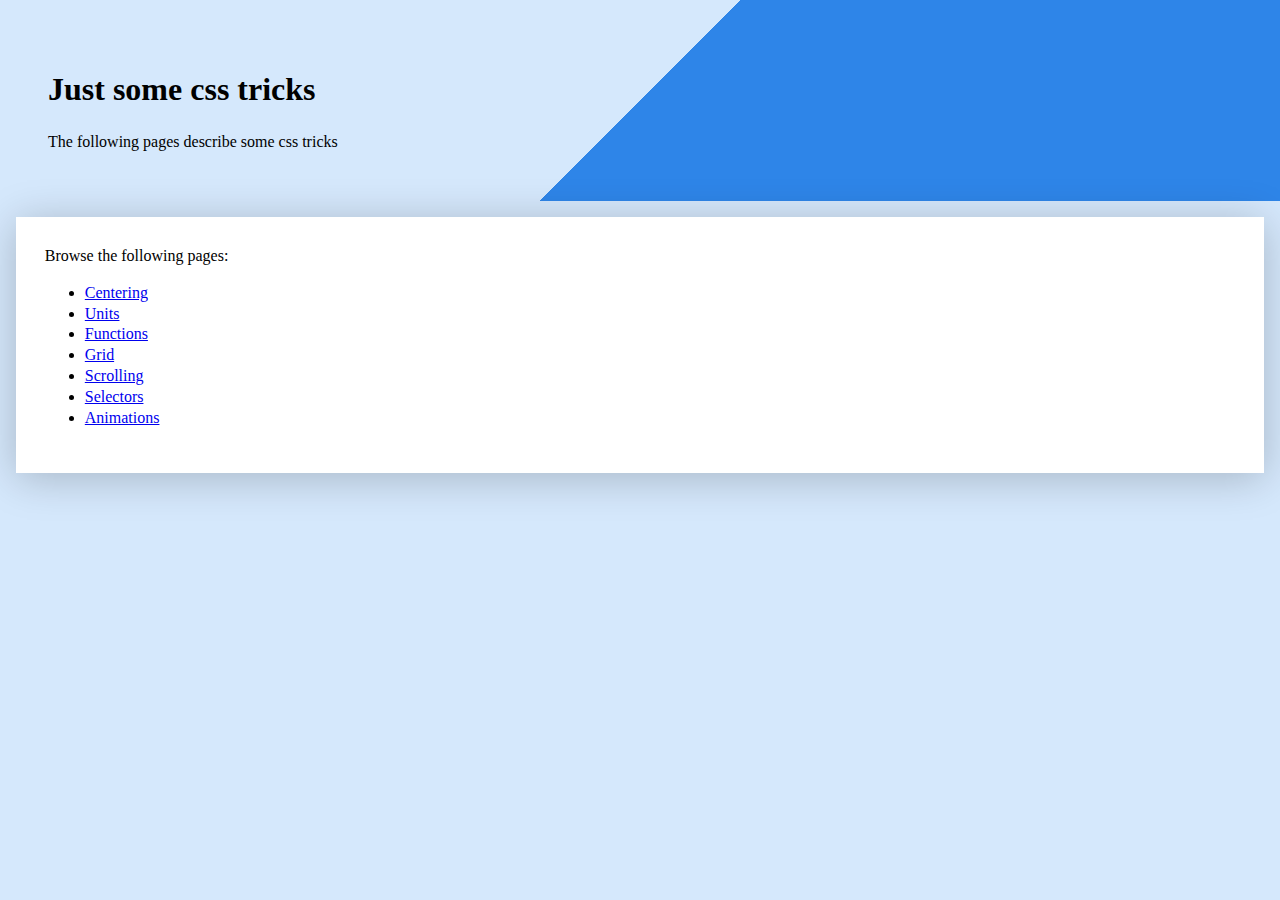
<file: index.html>
<!doctype html>
<html lang="en">

<head>
    <meta charset="utf-8">
    <title>How to center in CSS?</title>
    <link rel="stylesheet" href="general.css">
</head>

<body>
<header>
    <div>
        <h1>Just some css tricks</h1>
        The following pages describe some css tricks
    </div>
</header>
<section>
    Browse the following pages:
    <ul>
        <li><a href="01_centering">Centering</a></li>
        <li><a href="02_units">Units</a></li>
        <li><a href="03_functions">Functions</a></li>
        <li><a href="04_grid">Grid</a></li>
        <li><a href="05_scrolling">Scrolling</a></li>
        <li><a href="06_selectors">Selectors</a></li>
        <li><a href="07_animations">Animations</a></li>
    </ul>
</section>
</body>

</html>
</file>
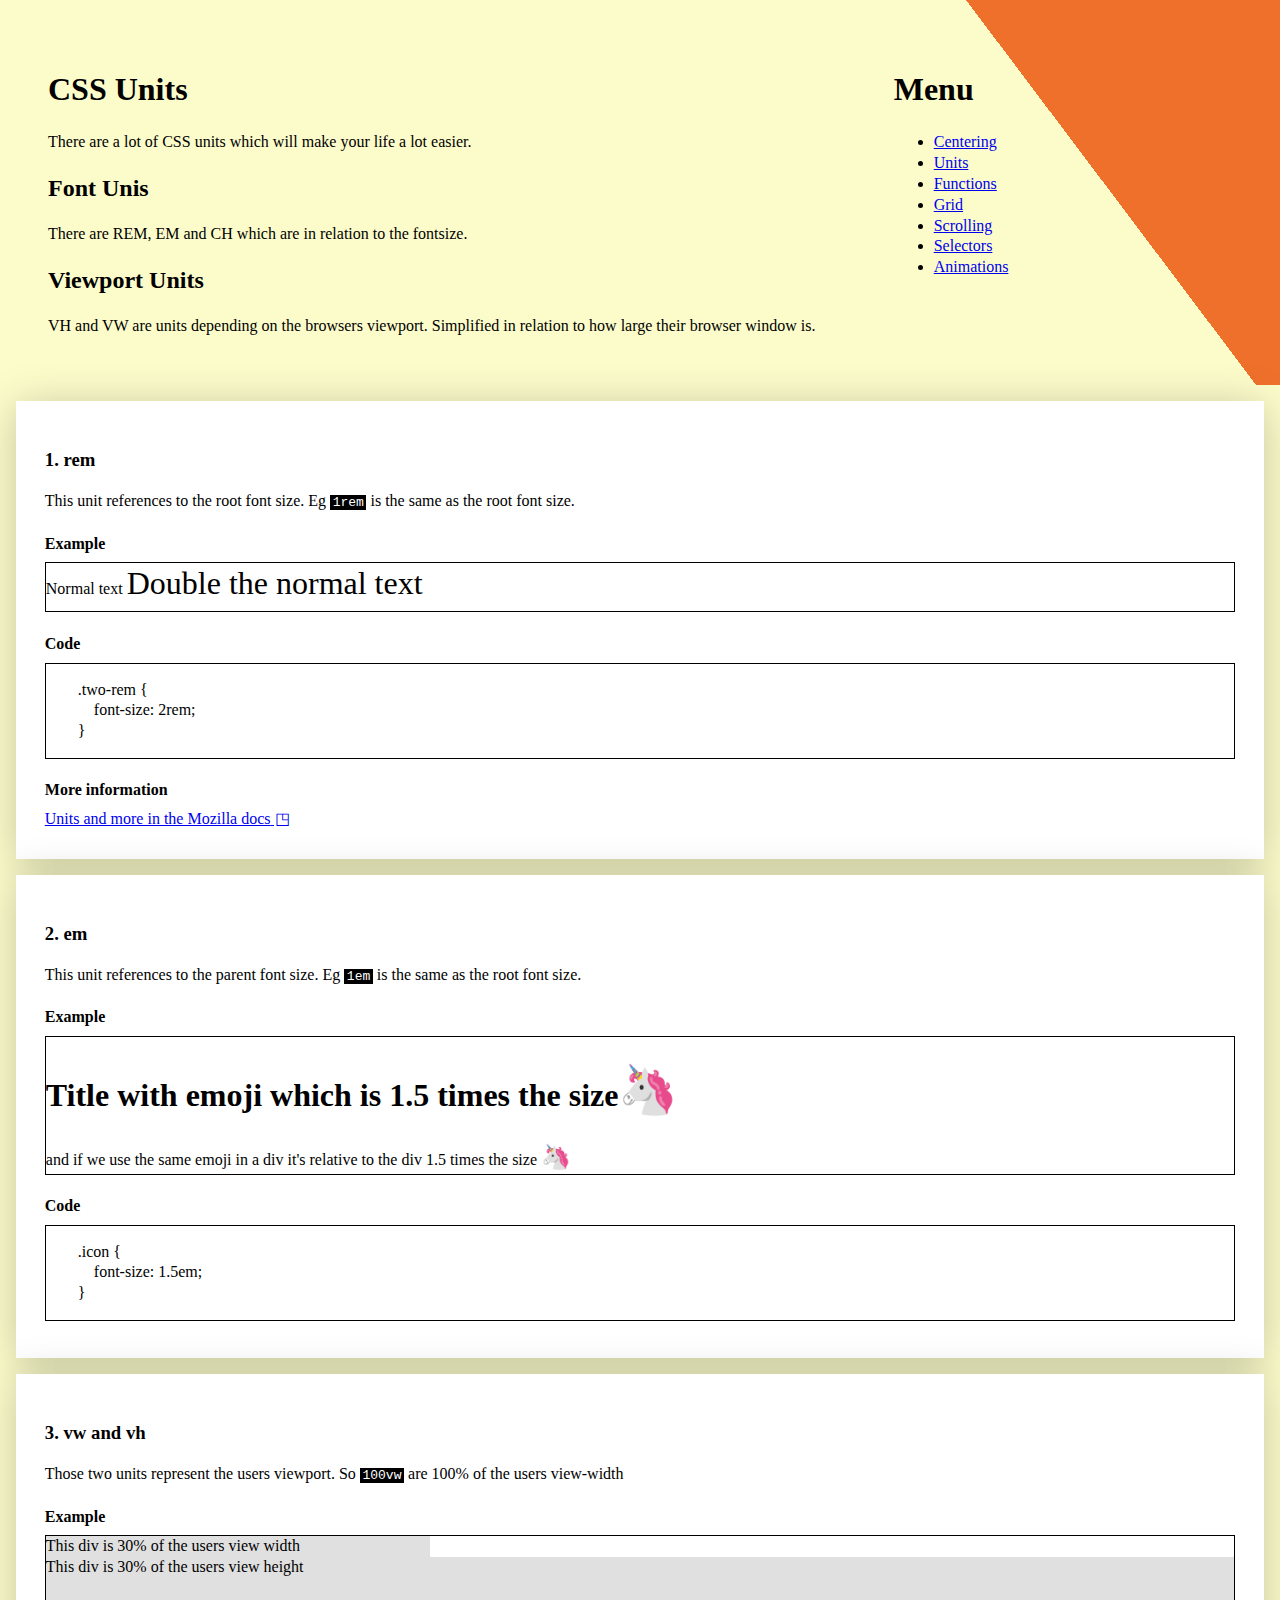
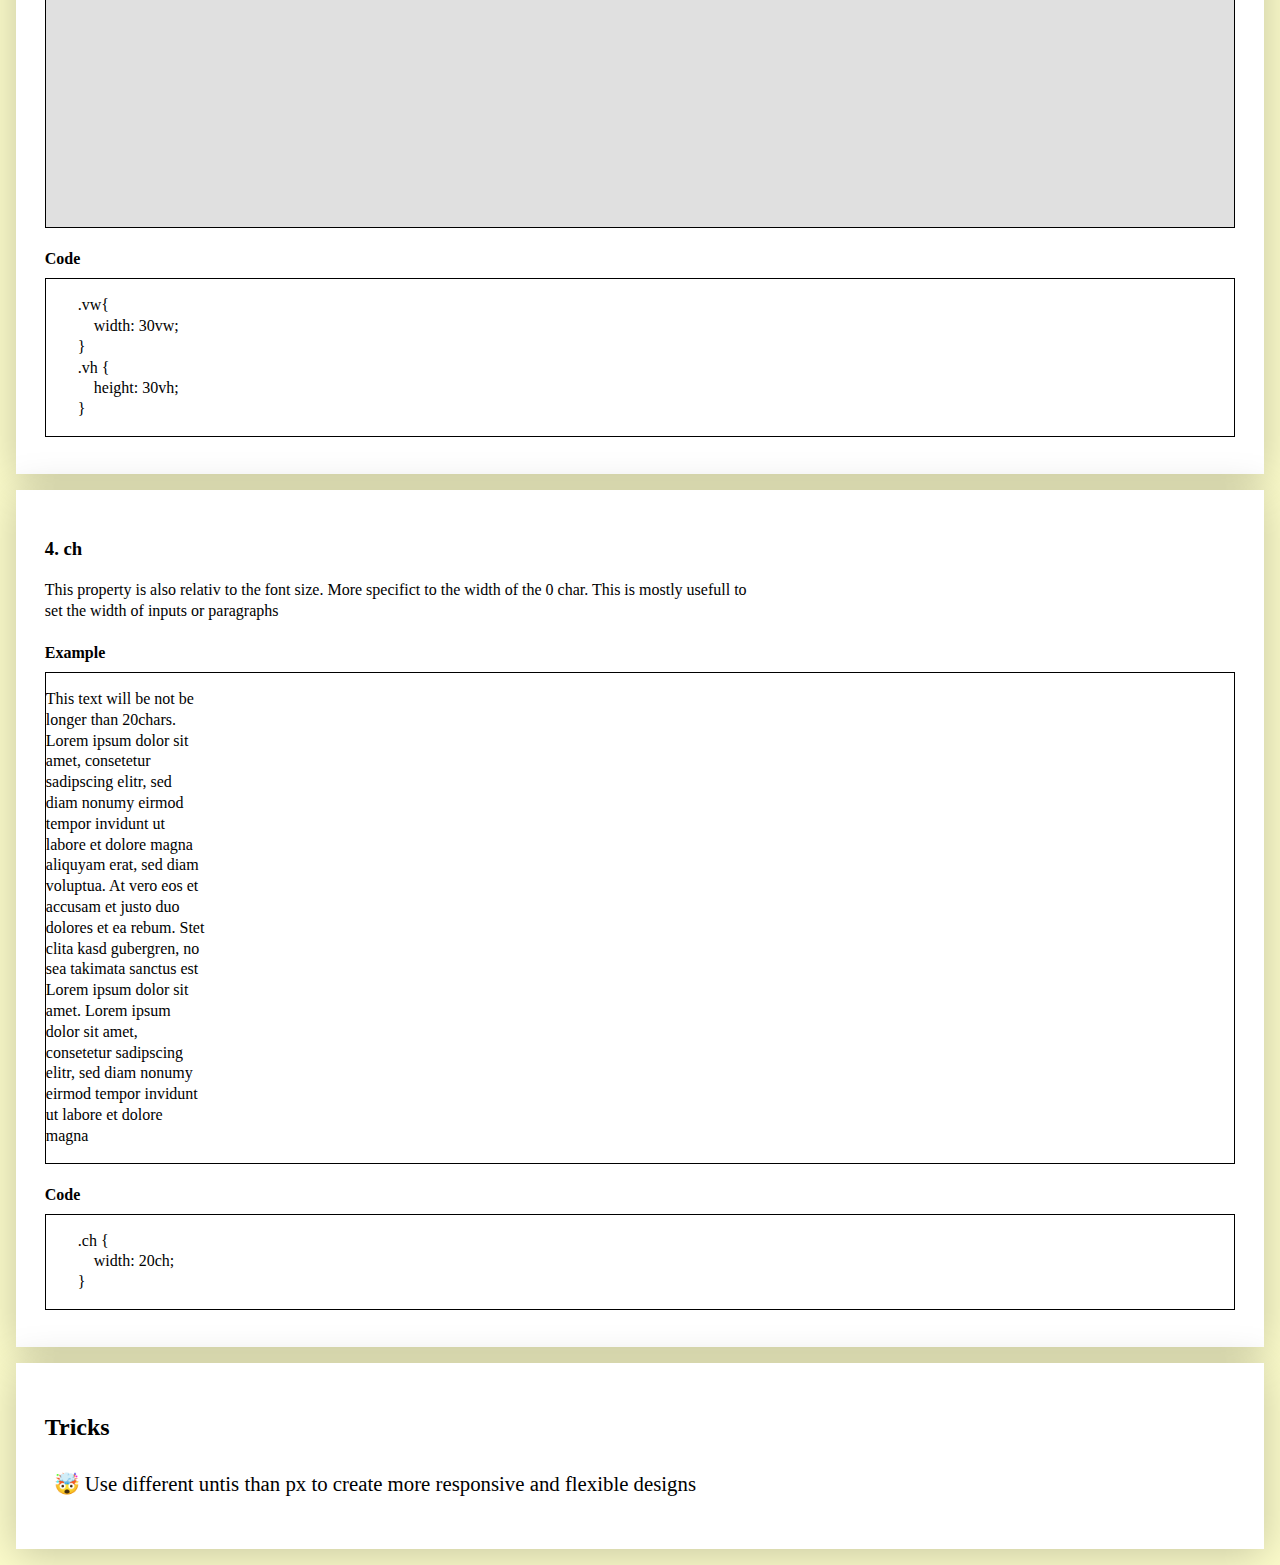
<file: 02_units/index.html>
<!doctype html>
<html lang="en">

<head>
    <meta charset="utf-8">
    <title>CSS Units</title>
    <link rel="stylesheet" href="../general.css">
    <link rel="stylesheet" href="style.css">
</head>

<body>
<header>
    <div>
    <h1>CSS Units</h1>
    There are a lot of CSS units which will make your life a lot easier.
    <h2>Font Unis</h2>
    There are REM, EM and CH which are in relation to the fontsize.
    <h2>Viewport Units</h2>
    VH and VW are units depending on the browsers viewport. Simplified in relation to how large
    their browser window is.
    </div>
    <nav>
        <h1>Menu</h1>
        <ul>
            <li><a href="../01_centering">Centering</a></li>
            <li><a href="../02_units">Units</a></li>
            <li><a href="../03_functions">Functions</a></li>
            <li><a href="../04_grid">Grid</a></li>
            <li><a href="../05_scrolling">Scrolling</a></li>
            <li><a href="../06_selectors">Selectors</a></li>
            <li><a href="../07_animations">Animations</a></li>
        </ul>
    </nav>
</header>

<section>
    <h3>rem</h3>
    <p>
        This unit references to the root font size. Eg <code>1rem</code> is the same as the root
        font size.
    </p>
    <h4>Example</h4>
    <div class="example">
        <div class="text-horizontally">
            <span>Normal text</span>
            <span class="two-rem">Double the normal text</span>
        </div>
    </div>
    <h4>Code</h4>
    <div class="code">
        <pre>
        .two-rem {
            font-size: 2rem;
        }</pre>
    </div>
    <h4>More information</h4>
    <div class="links">
        <a target="_blank"
           href="https://developer.mozilla.org/en-US/docs/Learn/CSS/Building_blocks/Values_and_units#numbers_lengths_and_percentages">Units
            and more in the Mozilla docs</a>
    </div>
</section>
<section>
    <h3>em</h3>
    <p>This unit references to the parent font size. Eg <code>1em</code> is the same as the root
        font size.
    </p>
    <h4>Example</h4>
    <div class="example">
        <h1>Title with emoji which is 1.5 times the size<span class="icon">🦄</span></h1>
        <div>and if we use the same emoji in a div it's relative to the div 1.5 times the size <span
                class="icon">🦄</span></div>
    </div>
    <h4>Code</h4>
    <div class="code">
        <pre>
        .icon {
            font-size: 1.5em;
        }</pre>
    </div>
</section>
<section>
    <h3>vw and vh</h3>
    <p>Those two units represent the users viewport. So <code>100vw</code> are 100% of the users
        view-width</p>
    <h4>Example</h4>
    <div class="example">
        <div class="vw">
            This div is 30% of the users view width
        </div>
        <div class="vh">
            This div is 30% of the users view height
        </div>

    </div>
    <h4>Code</h4>
    <div class="code">
        <pre>
        .vw{
            width: 30vw;
        }
        .vh {
            height: 30vh;
        }</pre>
    </div>
</section>
<section>
    <h3>ch</h3>
    <p>This property is also relativ to the font size. More specifict to the width of the 0 char.
        This is mostly usefull to set the width of inputs or paragraphs</p>
    <h4>Example</h4>
    <div class="example">
        <p class="ch">This text will be not be longer than 20chars. Lorem ipsum dolor sit amet,
            consetetur sadipscing elitr, sed diam nonumy eirmod tempor
            invidunt ut labore et dolore magna aliquyam erat, sed diam voluptua. At vero eos et
            accusam et justo duo dolores et ea rebum. Stet clita kasd gubergren, no sea takimata
            sanctus est Lorem ipsum dolor sit amet. Lorem ipsum dolor sit amet, consetetur
            sadipscing elitr, sed diam nonumy eirmod tempor invidunt ut labore et dolore magna</p>
    </div>
    <h4>Code</h4>
    <div class="code">
        <pre>
        .ch {
            width: 20ch;
        }</pre>
    </div>
</section>

<section>
    <h2>Tricks</h2>
    <ul class="tricks">
        <li>
            Use different untis than px to create more responsive and flexible designs
        </li>
    </ul>
</section>
</body>
</html>
</file>
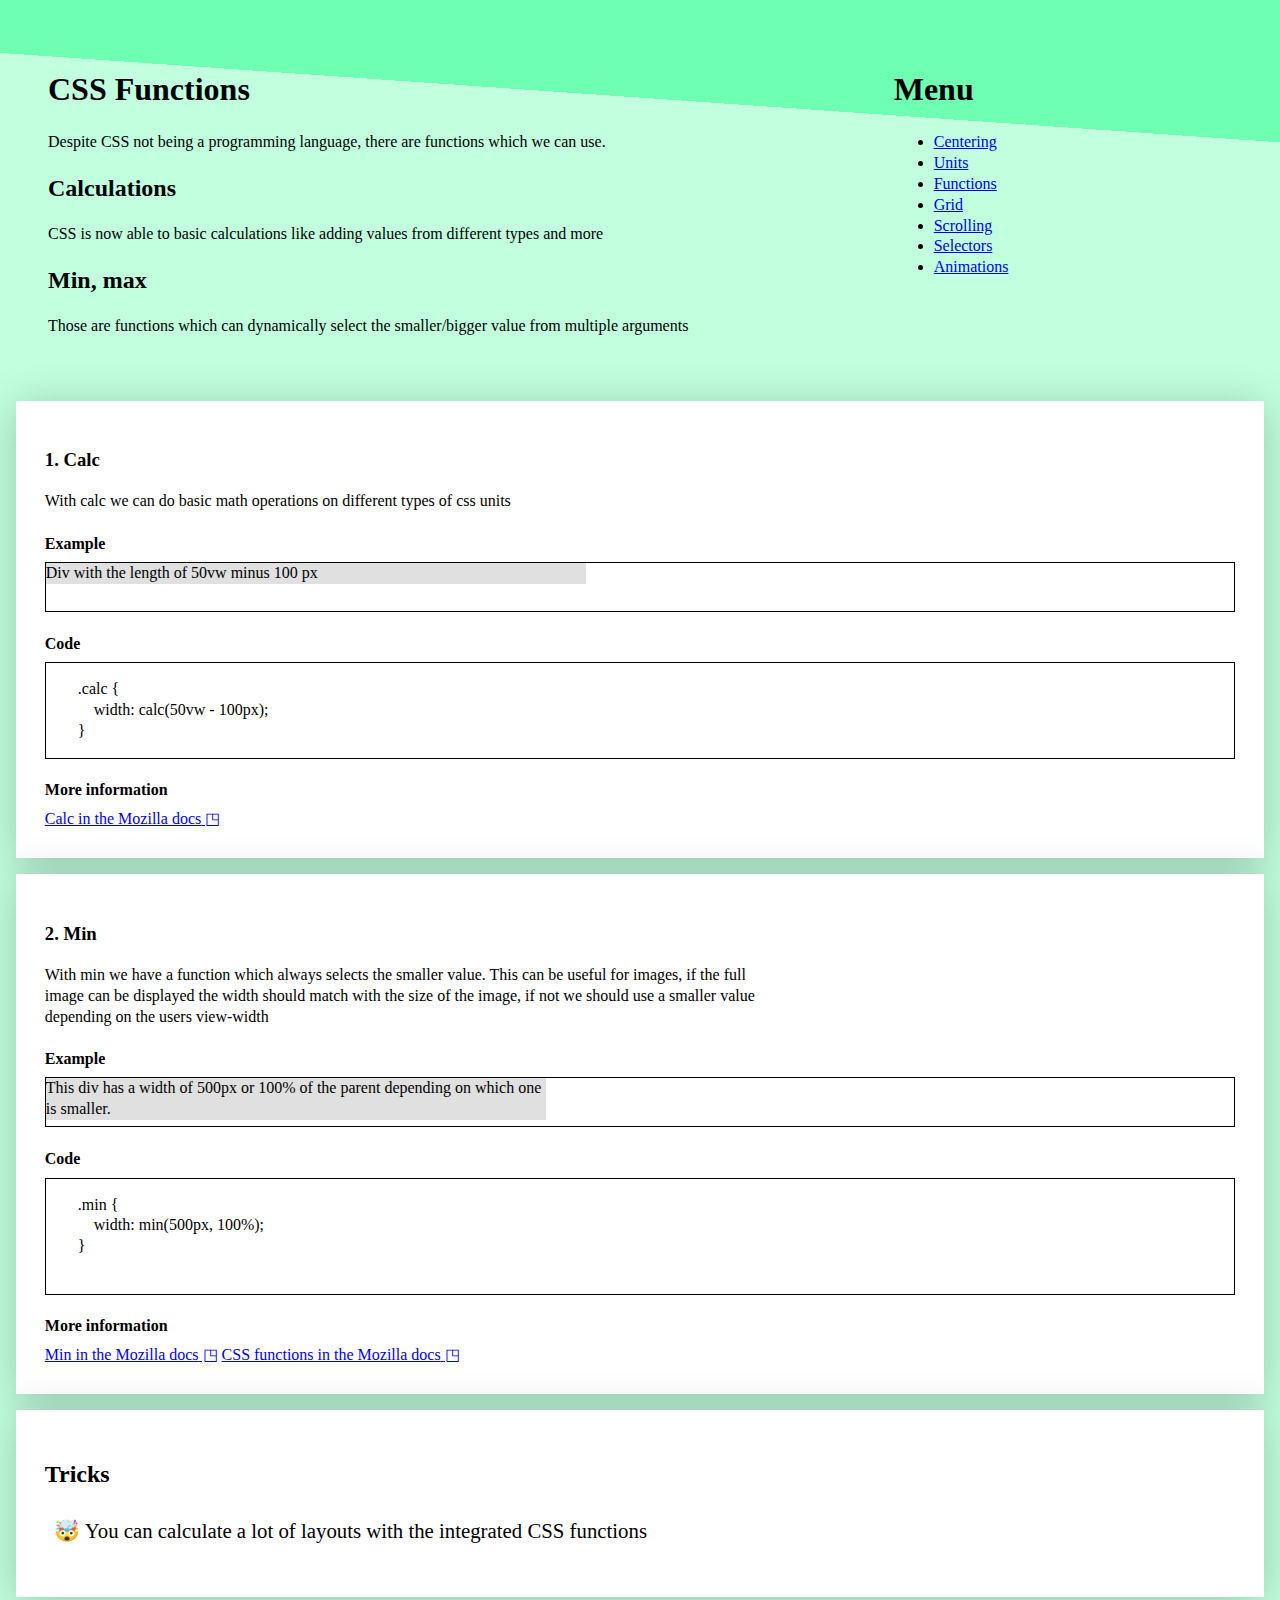
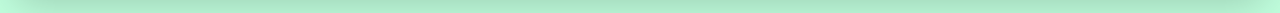
<file: 03_functions/index.html>
<!doctype html>
<html lang="en">

<head>
    <meta charset="utf-8">
    <title>CSS Functions</title>
    <link rel="stylesheet" href="../general.css">
    <link rel="stylesheet" href="style.css">
</head>

<body>
<header>
    <div>
    <h1>CSS Functions</h1>
    Despite CSS not being a programming language, there are functions which we can use.
    <h2>Calculations</h2>
    CSS is now able to basic calculations like adding values from different types and more
    <h2>Min, max</h2>
    Those are functions which can dynamically select the smaller/bigger value from multiple
    arguments
    </div>
    <nav>
        <h1>Menu</h1>
        <ul>
            <li><a href="../01_centering">Centering</a></li>
            <li><a href="../02_units">Units</a></li>
            <li><a href="../03_functions">Functions</a></li>
            <li><a href="../04_grid">Grid</a></li>
            <li><a href="../05_scrolling">Scrolling</a></li>
            <li><a href="../06_selectors">Selectors</a></li>
            <li><a href="../07_animations">Animations</a></li>
        </ul>
    </nav>
</header>

<section>
    <h3>Calc</h3>
    <p>
        With calc we can do basic math operations on different types of css units
    </p>
    <h4>Example</h4>
    <div class="example">
        <div class="calc">Div with the length of 50vw minus 100 px</div>
    </div>
    <h4>Code</h4>
    <div class="code">
        <pre>
        .calc {
            width: calc(50vw - 100px);
        }</pre>
    </div>
    <h4>More information</h4>
    <div class="links">
        <a target="_blank"
           href="https://developer.mozilla.org/en-US/docs/Web/CSS/calc">Calc in the Mozilla docs</a>
    </div>
</section>
<section>
    <h3>Min</h3>
    <p>With min we have a function which always selects the smaller value. This can be useful for
        images, if the full image can be displayed the width should match with the size of the
        image, if not we should use a smaller value depending on the users view-width</p>
    <h4>Example</h4>
    <div class="example">
        <div class="min">This div has a width of 500px or 100% of the parent depending on which one
            is smaller.
        </div>
    </div>
    <h4>Code</h4>
    <div class="code">
        <pre>
        .min {
            width: min(500px, 100%);
        }
        </pre>
    </div>
    <h4>More information</h4>
    <div class="links">
        <a target="_blank"
           href="https://developer.mozilla.org/en-US/docs/Web/CSS/min">Min in the Mozilla docs</a>
        <a target="_blank"
           href="https://developer.mozilla.org/en-US/docs/Web/CSS/CSS_Functions">CSS functions in
            the Mozilla docs</a>
    </div>
</section>

<section>
    <h2>Tricks</h2>
    <ul class="tricks">
        <li>
            You can calculate a lot of layouts with the integrated CSS functions
        </li>
    </ul>
</section>
</body>
</html>
</file>
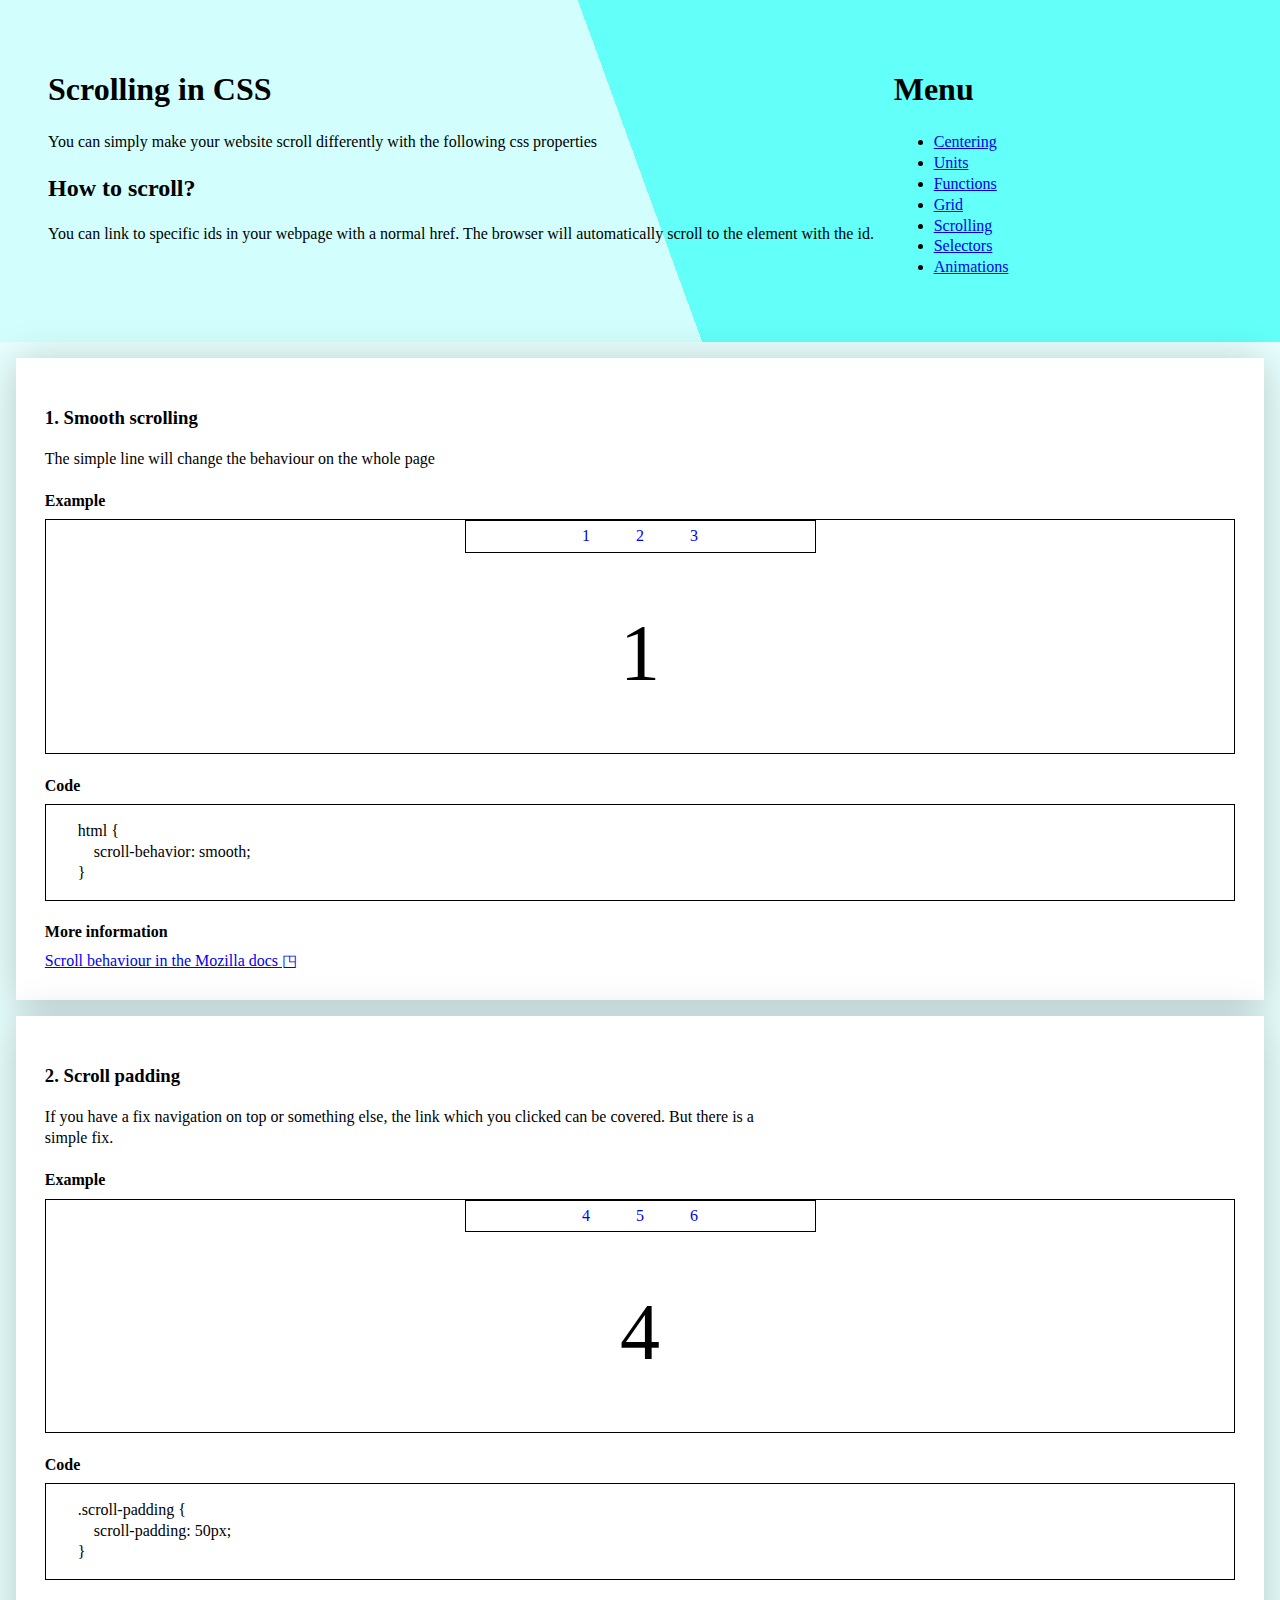
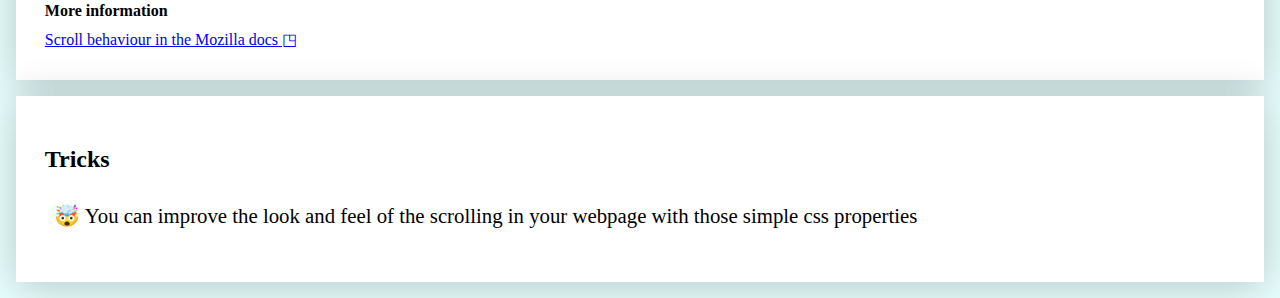
<file: 05_scrolling/index.html>
<!doctype html>
<html lang="en">

<head>
    <meta charset="utf-8">
    <title>CSS Scrolling</title>
    <link rel="stylesheet" href="../general.css">
    <link rel="stylesheet" href="style.css">
</head>

<body>
<header>
    <div>
        <h1>Scrolling in CSS</h1>
        You can simply make your website scroll differently with the following css properties
        <h2>How to scroll?</h2>
        You can link to specific ids in your webpage with a normal href. The browser will
        automatically
        scroll to the element with the id.
    </div>
    <nav>
        <h1>Menu</h1>
        <ul>
            <li><a href="../01_centering">Centering</a></li>
            <li><a href="../02_units">Units</a></li>
            <li><a href="../03_functions">Functions</a></li>
            <li><a href="../04_grid">Grid</a></li>
            <li><a href="../05_scrolling">Scrolling</a></li>
            <li><a href="../06_selectors">Selectors</a></li>
            <li><a href="../07_animations">Animations</a></li>
        </ul>
    </nav>
</header>

<section>
    <h3>Smooth scrolling</h3>
    <p>
        The simple line will change the behaviour on the whole page
    </p>
    <h4>Example</h4>
    <div class="example">
        <nav>
            <a href="#page-1">1</a>
            <a href="#page-2">2</a>
            <a href="#page-3">3</a>
        </nav>
        <div class="scroll-container">
            <div class="scroll-page" id="page-1">1</div>
            <div class="scroll-page" id="page-2">2</div>
            <div class="scroll-page" id="page-3">3</div>
        </div>
    </div>
    <h4>Code</h4>
    <div class="code">
        <pre>
        html {
            scroll-behavior: smooth;
        }</pre>
    </div>
    <h4>More information</h4>
    <div class="links">
        <a target="_blank"
           href="https://developer.mozilla.org/en-US/docs/Web/CSS/scroll-behavior">Scroll behaviour
            in the Mozilla docs</a>
    </div>
</section>

<section>
    <h3>Scroll padding</h3>
    <p>
        If you have a fix navigation on top or something else, the link which you clicked can be
        covered. But there is a simple fix.
    </p>
    <h4>Example</h4>
    <div class="example">
        <nav>
            <a href="#page-4">4</a>
            <a href="#page-5">5</a>
            <a href="#page-6">6</a>
        </nav>
        <div class="scroll-container scroll-padding">
            <div class="scroll-page" id="page-4">4</div>
            <div class="scroll-page" id="page-5">5</div>
            <div class="scroll-page" id="page-6">6</div>
        </div>
    </div>
    <h4>Code</h4>
    <div class="code">
        <pre>
        .scroll-padding {
            scroll-padding: 50px;
        }</pre>
    </div>
    <h4>More information</h4>
    <div class="links">
        <a target="_blank"
           href="https://developer.mozilla.org/en-US/docs/Web/CSS/scroll-behavior">Scroll behaviour
            in the Mozilla docs</a>
    </div>
</section>


<section>
    <h2>Tricks</h2>
    <ul class="tricks">
        <li>
            You can improve the look and feel of the scrolling in your webpage with those simple css
            properties
        </li>
    </ul>
</section>
</body>
</html>
</file>
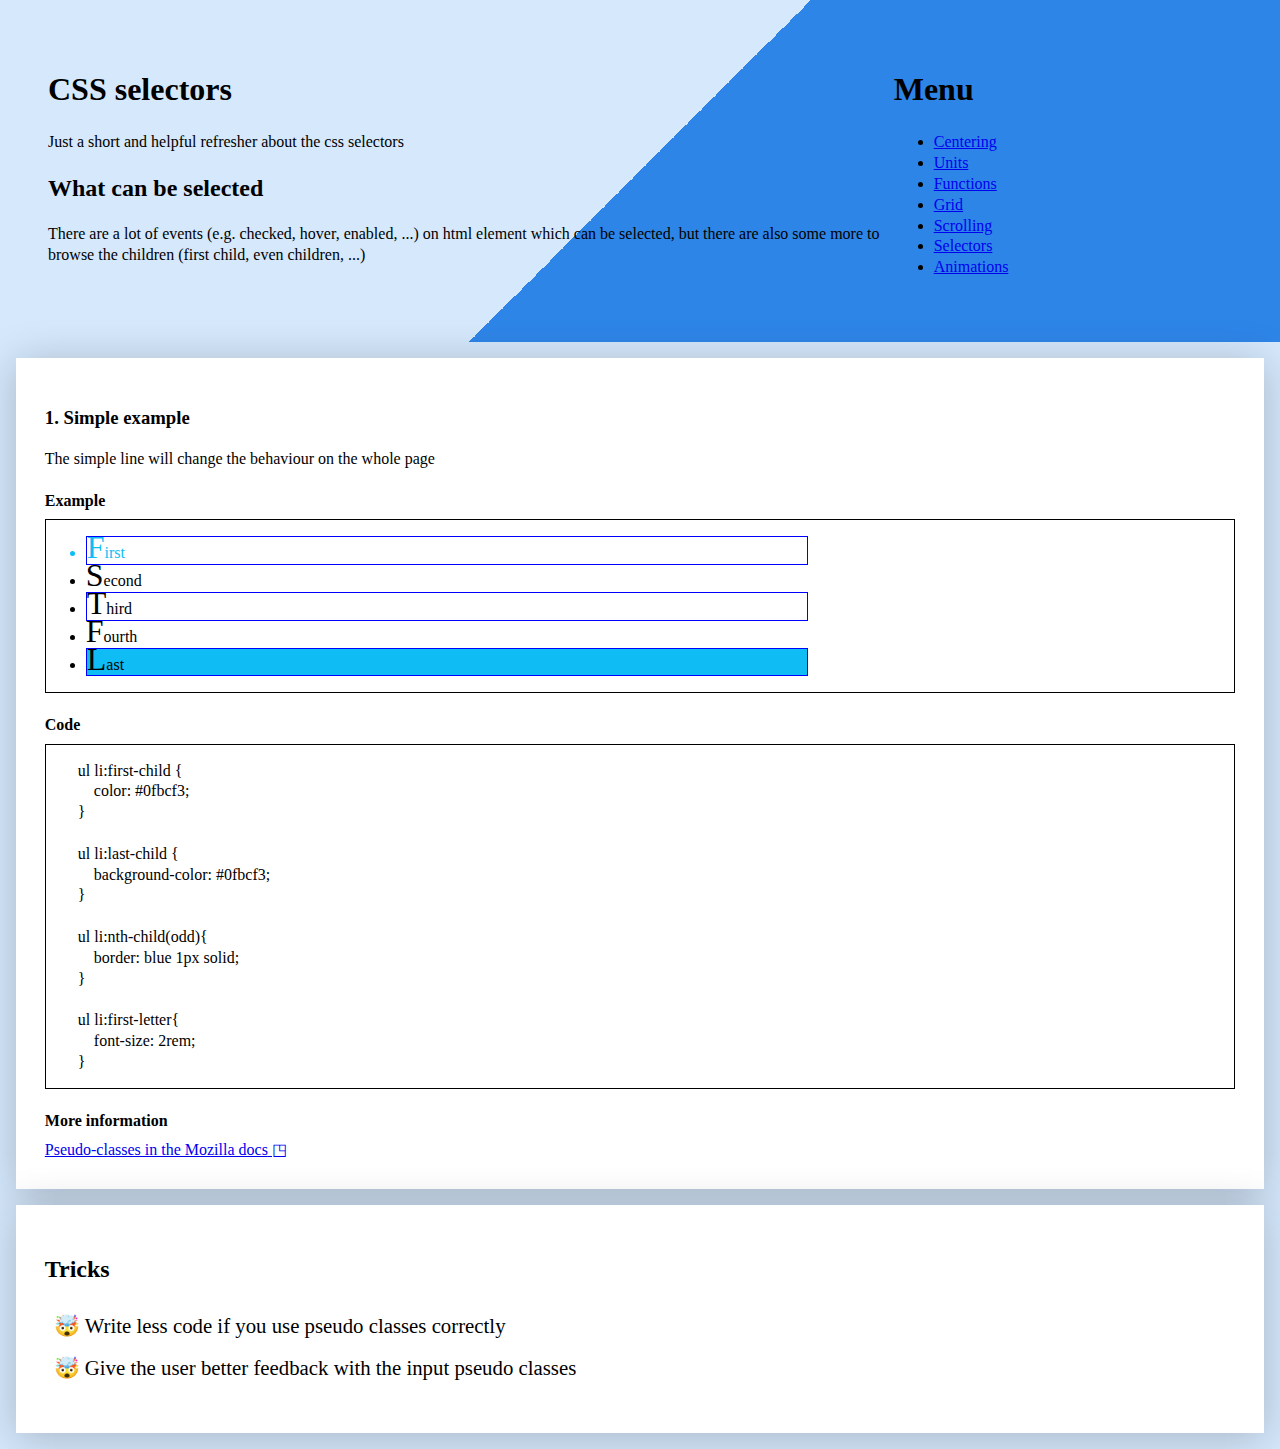
<file: 06_selectors/index.html>
<!doctype html>
<html lang="en">

<head>
    <meta charset="utf-8">
    <title>CSS Selectors</title>
    <link rel="stylesheet" href="../general.css">
    <link rel="stylesheet" href="style.css">
</head>

<body>
<header>
    <div    >
        <h1>CSS selectors</h1>
        Just a short and helpful refresher about the css selectors
        <h2>What can be selected</h2>
        There are a lot of events (e.g. checked, hover, enabled, ...) on html element which can be
        selected, but there are also some more to browse the children (first child, even children,
        ...)
    </div>
    <nav>
        <h1>Menu</h1>
        <ul>
            <li><a href="../01_centering">Centering</a></li>
            <li><a href="../02_units">Units</a></li>
            <li><a href="../03_functions">Functions</a></li>
            <li><a href="../04_grid">Grid</a></li>
            <li><a href="../05_scrolling">Scrolling</a></li>
            <li><a href="../06_selectors">Selectors</a></li>
            <li><a href="../07_animations">Animations</a></li>
        </ul>
    </nav>
</header>

<section>
    <h3>Simple example</h3>
    <p>
        The simple line will change the behaviour on the whole page
    </p>
    <h4>Example</h4>
    <div class="example">
        <ul>
            <li>First</li>
            <li>Second</li>
            <li>Third</li>
            <li>Fourth</li>
            <li>Last</li>
        </ul>
    </div>
    <h4>Code</h4>
    <div class="code">
        <pre>
        ul li:first-child {
            color: #0fbcf3;
        }

        ul li:last-child {
            background-color: #0fbcf3;
        }

        ul li:nth-child(odd){
            border: blue 1px solid;
        }

        ul li:first-letter{
            font-size: 2rem;
        }</pre>
    </div>
    <h4>More information</h4>
    <div class="links">
        <a target="_blank"
           href="https://developer.mozilla.org/en-US/docs/Web/CSS/Pseudo-classes">Pseudo-classes
            in the Mozilla docs</a>
    </div>
</section>

<section>
    <h2>Tricks</h2>
    <ul class="tricks">
        <li>
            Write less code if you use pseudo classes correctly
        </li>
        <li>
            Give the user better feedback with the input pseudo classes
        </li>
    </ul>
</section>
</body>
</html>
</file>
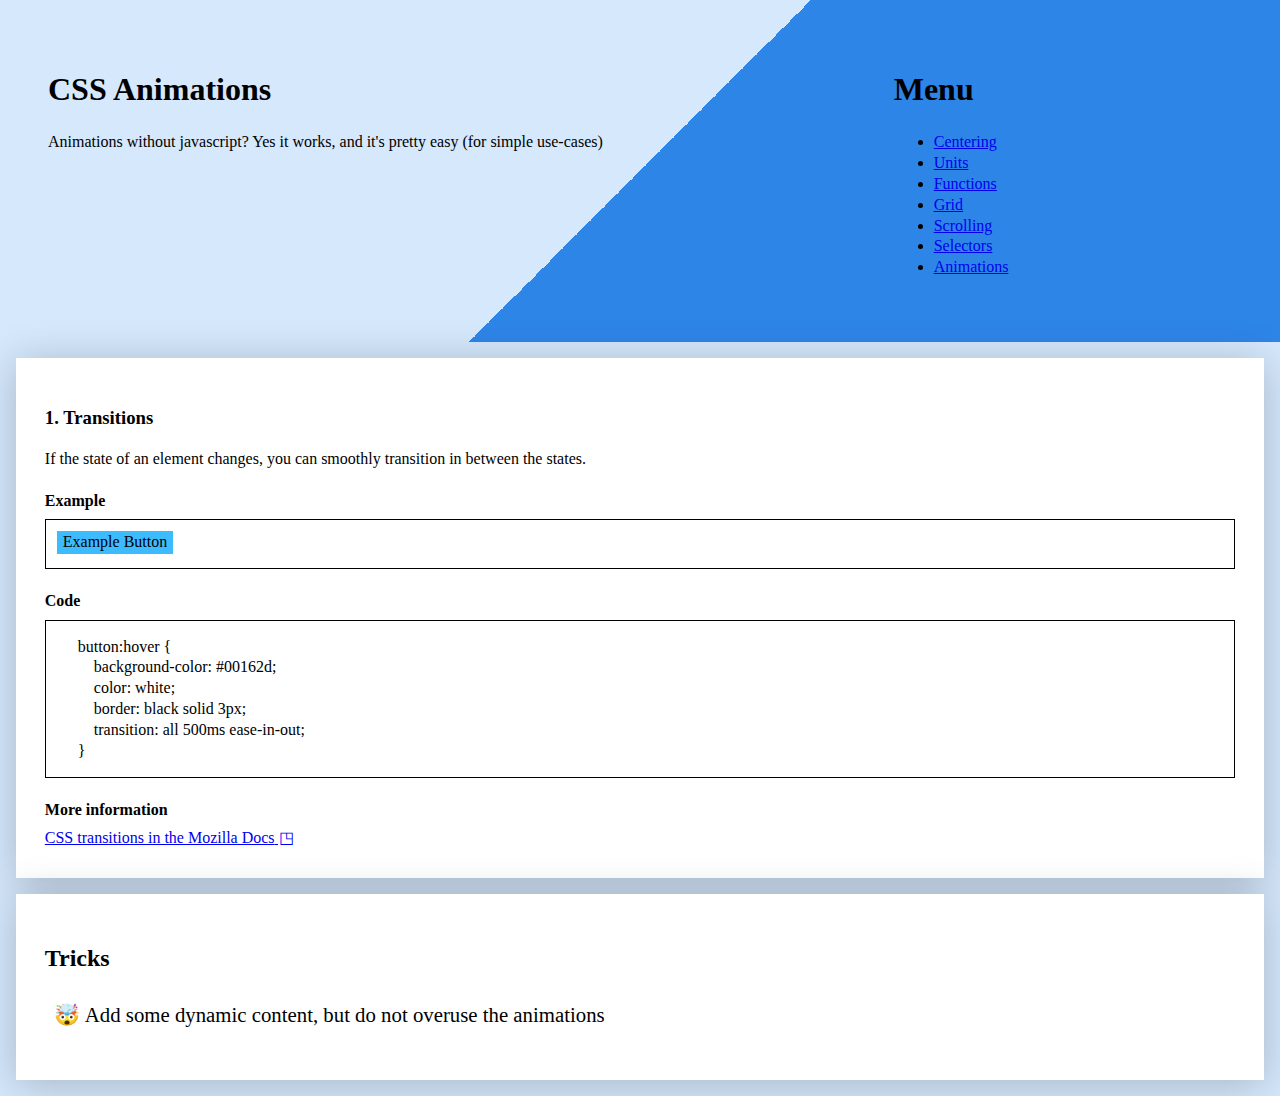
<file: 07_animations/index.html>
<!doctype html>
<html lang="en">

<head>
    <meta charset="utf-8">
    <title>CSS Animations</title>
    <link rel="stylesheet" href="../general.css">
    <link rel="stylesheet" href="style.css">
</head>

<body>
<header>
    <div>
        <h1>CSS Animations</h1>
        Animations without javascript? Yes it works, and it's pretty easy (for simple use-cases)
    </div>
    <nav>
        <h1>Menu</h1>
        <ul>
            <li><a href="../01_centering">Centering</a></li>
            <li><a href="../02_units">Units</a></li>
            <li><a href="../03_functions">Functions</a></li>
            <li><a href="../04_grid">Grid</a></li>
            <li><a href="../05_scrolling">Scrolling</a></li>
            <li><a href="../06_selectors">Selectors</a></li>
            <li><a href="../07_animations">Animations</a></li>
        </ul>
    </nav>
</header>

<section>
    <h3>Transitions</h3>
    <p>
        If the state of an element changes, you can smoothly transition in between the states.
    </p>
    <h4>Example</h4>
    <div class="example">
        <button>Example Button</button>
    </div>
    <h4>Code</h4>
    <div class="code">
        <pre>
        button:hover {
            background-color: #00162d;
            color: white;
            border: black solid 3px;
            transition: all 500ms ease-in-out;
        }</pre>
    </div>
    <h4>More information</h4>
    <div class="links">
        <a target="_blank"
           href="https://developer.mozilla.org/en-US/docs/Web/CSS/CSS_Transitions/Using_CSS_transitions">CSS
            transitions in the Mozilla Docs</a>
    </div>
</section>

<section>
    <h2>Tricks</h2>
    <ul class="tricks">
        <li>
            Add some dynamic content, but do not overuse the animations
        </li>
    </ul>
</section>
</body>
</html>
</file>
<file: 02_units/style.css>
.two-rem {
    font-size: 2rem;
}

.icon {
    font-size: 1.5em;
}

.vw {
    width: 30vw;
    background-color: rgba(215, 215, 215, 0.77);
}

.vh {
    height: 30vh;
    background-color: rgba(215, 215, 215, 0.77);
}

.ch {
    width: 20ch;
}


:root {
    --background-color: #fcfccb;
    --accent-color: #ef702b;
}

header {
    background: linear-gradient(53deg, var(--background-color) 80%, var(--accent-color) 80%);
}
</file>
<file: 03_functions/style.css>
.calc {
    width: calc(50vw - 100px);
    background-color: rgba(215, 215, 215, 0.77);
}

.min {
    width: min(500px, 100%);
    background-color: rgba(215, 215, 215, 0.77);
}


:root {
    --background-color: rgb(193, 255, 222);
    --accent-color: rgba(11, 255, 124, 0.45);
}

header {
    background: linear-gradient(4deg, var(--background-color) 70%, var(--accent-color) 70%);
}
</file>
<file: 05_scrolling/style.css>
html {
    scroll-behavior: smooth;
}

:root {
    --background-color: rgba(70, 255, 248, 0.13);
    --accent-color: rgba(70, 255, 248, 0.82);
}

header {
    background: linear-gradient(2590deg, var(--background-color) 50%, var(--accent-color) 50%);
}


.scroll-padding {
    scroll-padding: 50px;
}


/**
Source: https://developer.mozilla.org/en-US/docs/Web/CSS/scroll-behavior?retiredLocale=de
 */
.example a {
    display: inline-block;
    width: 50px;
    text-decoration: none;
}

.example nav,
.scroll-container {
    display: block;
    margin: 0 auto;
    text-align: center;
}

.example nav {
    width: 339px;
    padding: 5px;
    border: 1px solid black;
}

.scroll-container {
    width: 350px;
    height: 200px;
    overflow-y: scroll;
    scroll-behavior: smooth;
}

.scroll-page {
    display: flex;
    align-items: center;
    justify-content: center;
    height: 100%;
    font-size: 5em;
}
</file>
<file: 06_selectors/style.css>
.example li:first-child {
    color: #0fbcf3;
}

.example li:last-child {
    background-color: #0fbcf3;
}

.example li:nth-child(odd){
    border: blue 1px solid;
}

.example li:first-letter{
    font-size: 2rem;
}
</file>
<file: 07_animations/style.css>
button:hover {
    background-color: #00162d;
    color: white;
    border: black solid 3px;
    transition: all 500ms ease-in-out;
}


button {
    background-color: #3dbbff;
    margin: 0.5rem;
    font-size: 1rem;
    border: white solid 3px;
}
</file>
<file: general.css>
/**
  General Styling
 */
:root {
    --background-color: #d5e8fc;
    --accent-color: #2e85e8;
    --border-color: #000000;
}


body {
    margin: 0;
    counter-reset: h3counter;
    background-color: var(--background-color);
}

* {
    font-family: "Segoe UI", serif;
    line-height: 1.3em;
}

header {
    padding: 3rem;
    display: grid;
    background: linear-gradient(135deg, var(--background-color) 50%, var(--accent-color) 50%);
    grid-template-columns: 5fr 2fr;
}

@media only screen and (max-width: 600px) {
header {
    grid-template-columns: 1fr;
}

}

h3:before {
    content: counter(h3counter) ". ";
    counter-increment: h3counter;
}

section {
    margin: 1rem;
    padding: 1.8rem;
    box-shadow: rgba(0, 0, 0, 0.22) 0 5px 40px;
    background-color: white;
}

section p, section li {
    max-width: 90ch;
}

section h4 {
    margin-bottom: 0.5rem;
}

.example {
    border: var(--border-color) solid 1px;
    margin-block: 0.5rem;
    min-height: 3rem;
}

.code {
    border: var(--border-color) solid 1px;
    margin-block: 0.5rem;
    min-height: 3rem;
}

a[target=_blank]::after {
    content: " \25F3";
}

.tricks li::marker {
    content: "🤯 "
}

.tricks li {
    font-size: 1.3rem;
    line-height: 2em;
}

code {
    font-family: monospace;
    background-color: black;
    color: white;
    padding-inline: 0.2em;
}
</file>
